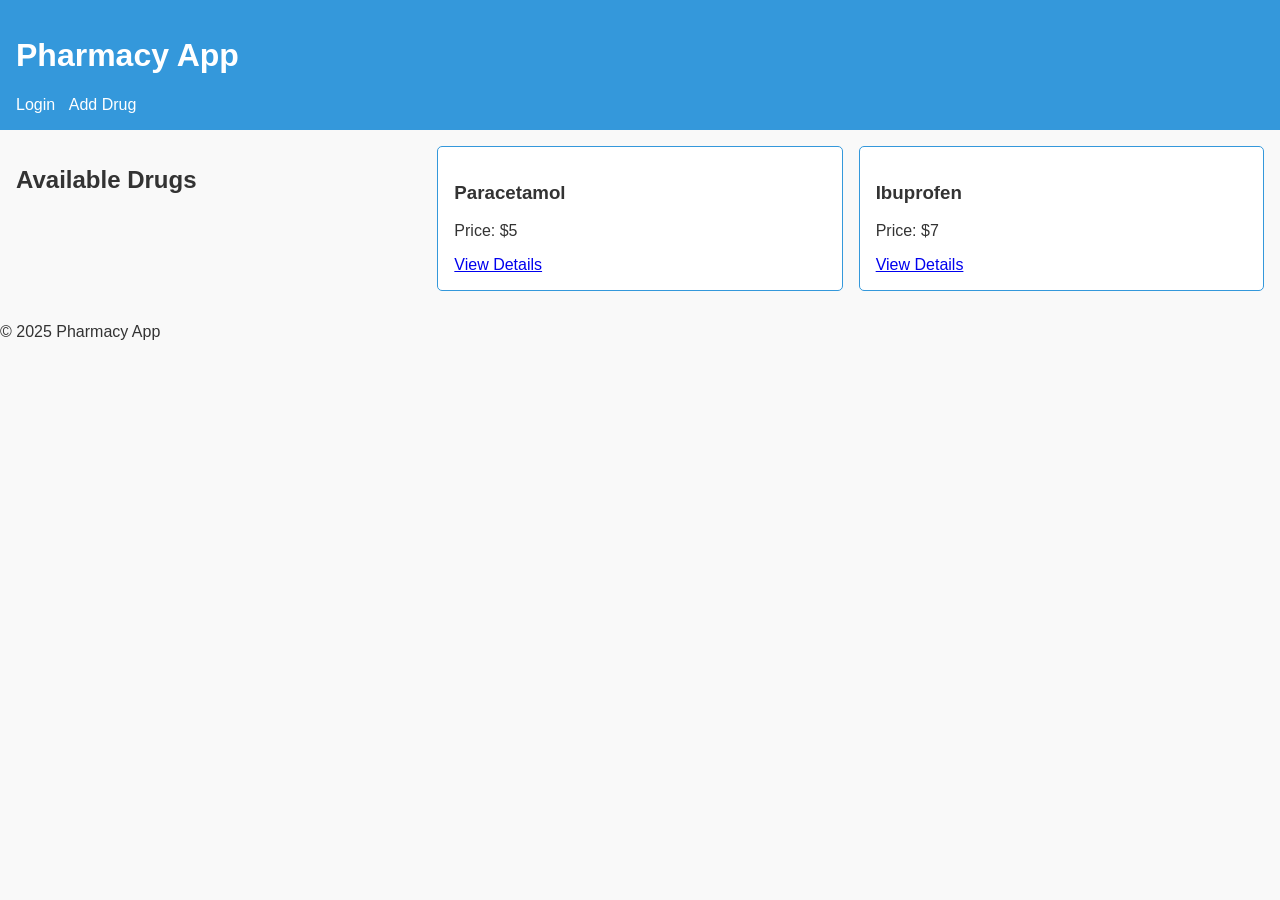
<file: index.html>
<!DOCTYPE html>
<html lang="en">
<head>
  <meta charset="UTF-8">
  <meta name="viewport" content="width=device-width, initial-scale=1.0">
  <title>Pharmacy App - Drug List</title>
  <link rel="stylesheet" href="css/styles.css">
</head>
<body>
  <header>
    <h1>Pharmacy App</h1>
    <nav>
      <a href="login.html">Login</a>
      <a href="add-drug.html">Add Drug</a>
    </nav>
  </header>

  <main>
    <section class="drug-list">
      <h2>Available Drugs</h2>
      <article class="drug">
        <h3>Paracetamol</h3>
        <p>Price: $5</p>
        <a href="view-drug.html">View Details</a>
      </article>
      <article class="drug">
        <h3>Ibuprofen</h3>
        <p>Price: $7</p>
        <a href="view-drug.html">View Details</a>
      </article>
    </section>
  </main>

  <footer>
    <p>© 2025 Pharmacy App</p>
  </footer>
</body>
</html>
</file>
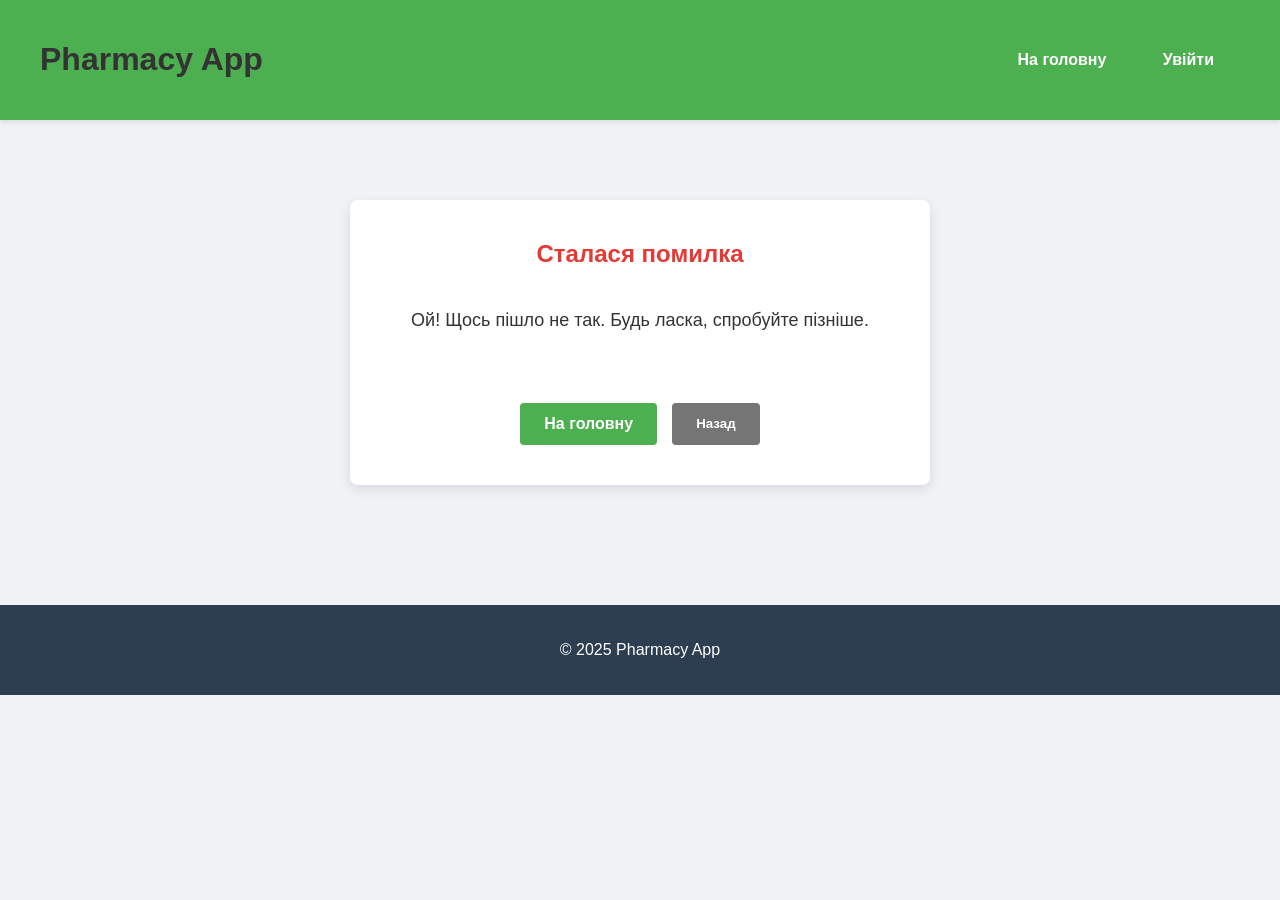
<file: 2/index.html>
<!DOCTYPE html>
<html lang="uk">
<head>
  <meta charset="UTF-8">
  <meta name="viewport" content="width=device-width, initial-scale=1.0">
  <title>Pharmacy App</title>
  <link rel="stylesheet" href="css/styles.css">
  <script src="index.js" defer></script>
</head>
<body>
  <header>
    <div class="container">
      <h1>Pharmacy App</h1>
      <nav>
        <a href="login.html">Login</a>
        <a href="add-drug.html" id="add-drug-link" style="display: none;">Додати препарат</a>
        <a href="logout.html" id="add-drug-link">Вийти</a>

      </nav>
    </div>
  </header>

  <main>
    <div class="main-container">
      <h2>Наявні препарати</h2>
      <div id="product-list" class="product-grid"></div>
    </div>
  </main>

  <footer>
    <div class="container">
      <p>© 2025 Pharmacy App</p>
    </div>
  </footer>
</body>
</html>
</file>
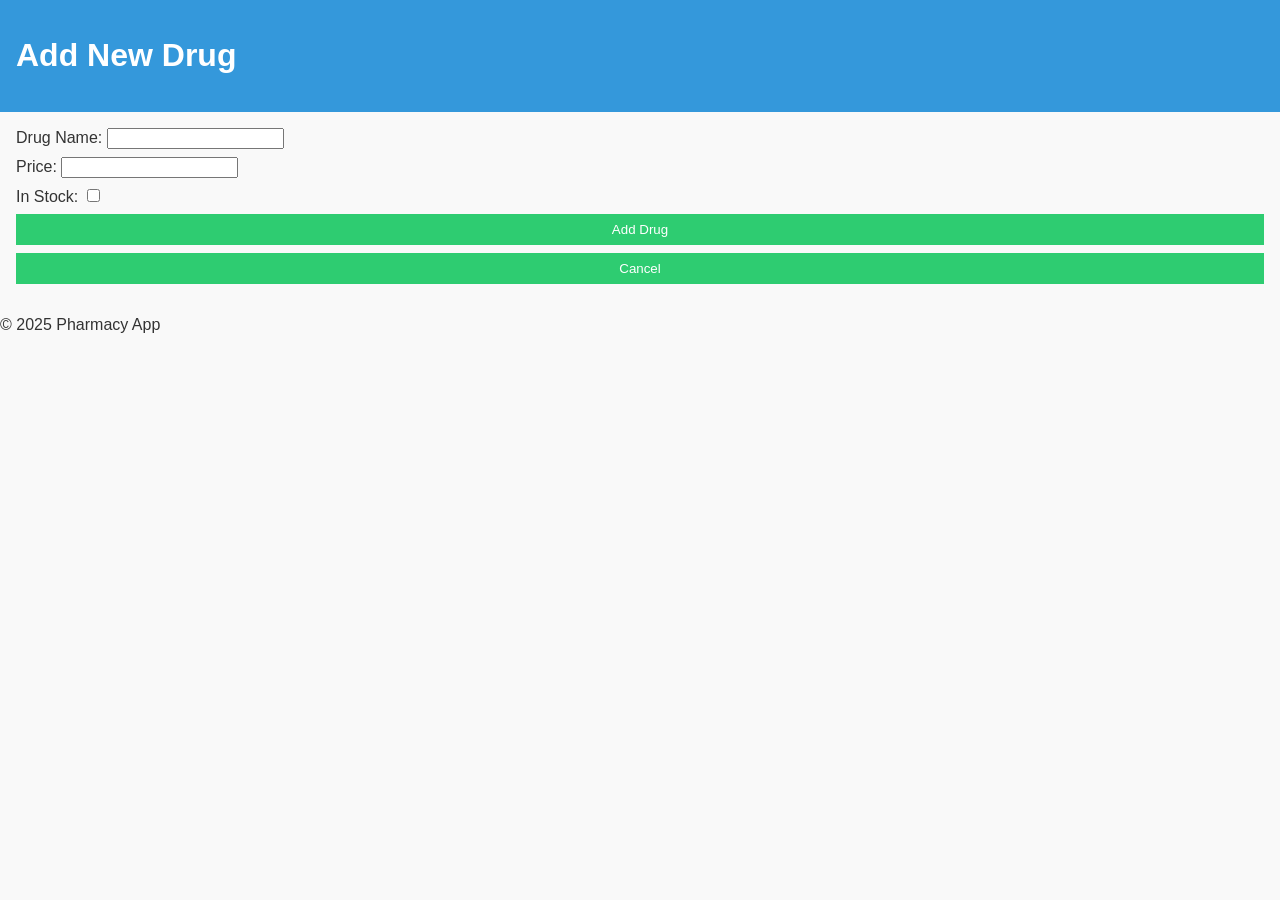
<file: add-drug.html>
<!DOCTYPE html>
<html lang="en">
<head>
  <meta charset="UTF-8">
  <meta name="viewport" content="width=device-width, initial-scale=1.0">
  <title>Add Drug - Pharmacy App</title>
  <link rel="stylesheet" href="css/styles.css">
</head>
<body>
  <header>
    <h1>Add New Drug</h1>
  </header>

  <main>
    <form class="drug-form">
      <label>Drug Name:
        <input type="text" name="drug-name" required>
      </label>

      <label>Price:
        <input type="number" name="price" required>
      </label>

      <label>In Stock:
        <input type="checkbox" name="in-stock">
      </label>

      <button type="submit">Add Drug</button>
      <button type="button" onclick="window.location.href='index.html'">Cancel</button>
    </form>
  </main>

  <footer>
    <p>© 2025 Pharmacy App</p>
  </footer>
</body>
</html>
</file>
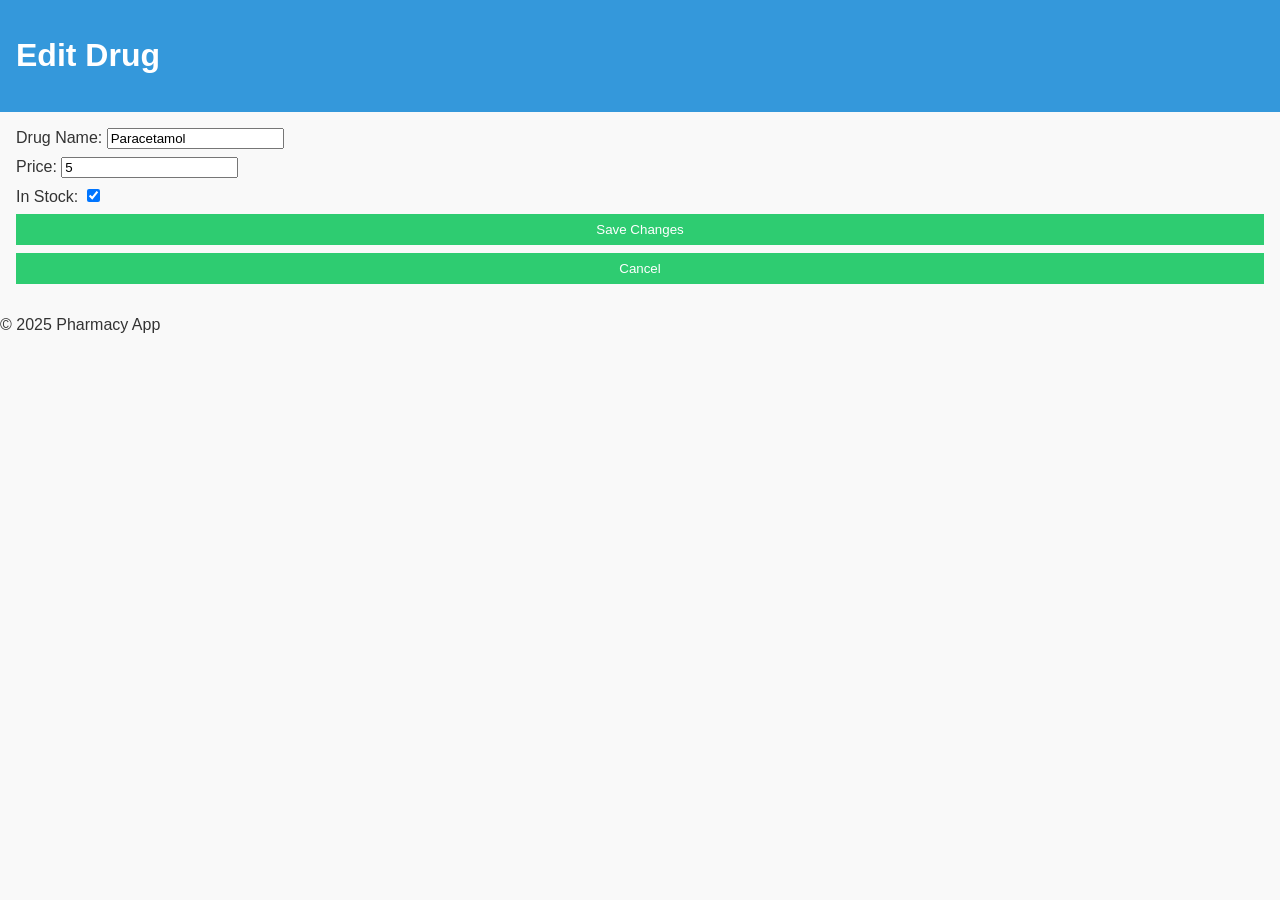
<file: edit-drug.html>
<!DOCTYPE html>
<html lang="en">
<head>
  <meta charset="UTF-8">
  <meta name="viewport" content="width=device-width, initial-scale=1.0">
  <title>Edit Drug - Pharmacy App</title>
  <link rel="stylesheet" href="css/styles.css">
</head>
<body>
  <header>
    <h1>Edit Drug</h1>
  </header>

  <main>
    <form class="drug-form">
      <label>Drug Name:
        <input type="text" name="drug-name" value="Paracetamol" required>
      </label>

      <label>Price:
        <input type="number" name="price" value="5" required>
      </label>

      <label>In Stock:
        <input type="checkbox" name="in-stock" checked>
      </label>

      <button type="submit">Save Changes</button>
      <button type="button" onclick="window.location.href='index.html'">Cancel</button>
    </form>
  </main>

  <footer>
    <p>© 2025 Pharmacy App</p>
  </footer>
</body>
</html>
</file>
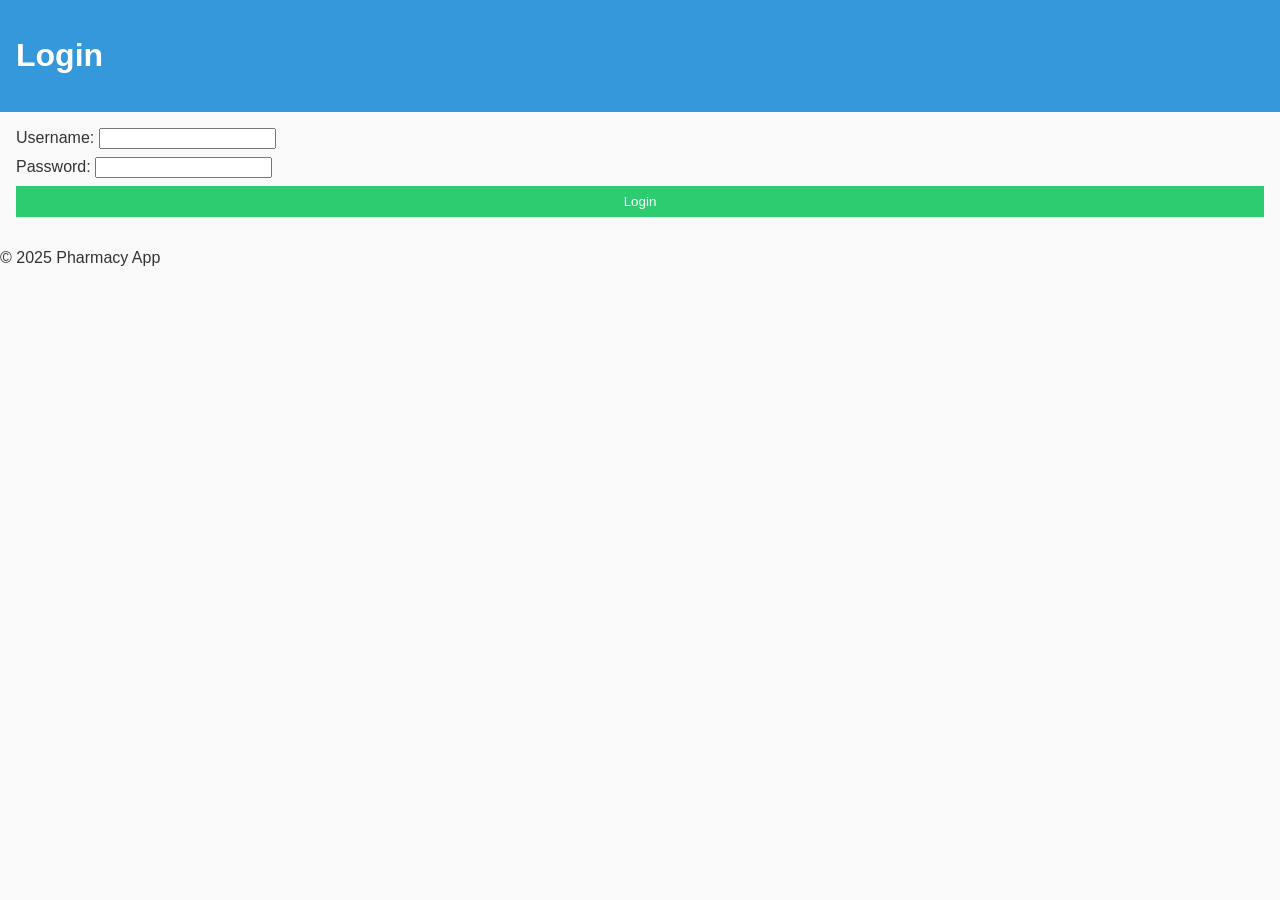
<file: login.html>
<!DOCTYPE html>
<html lang="en">
<head>
  <meta charset="UTF-8">
  <meta name="viewport" content="width=device-width, initial-scale=1.0">
  <title>Login - Pharmacy App</title>
  <link rel="stylesheet" href="css/styles.css">
</head>
<body>
  <header>
    <h1>Login</h1>
  </header>

  <main>
    <form class="login-form">
      <label>Username:
        <input type="text" name="username" required>
      </label>

      <label>Password:
        <input type="password" name="password" required>
      </label>

      <button type="submit">Login</button>
    </form>
  </main>

  <footer>
    <p>© 2025 Pharmacy App</p>
  </footer>
</body>
</html>
</file>
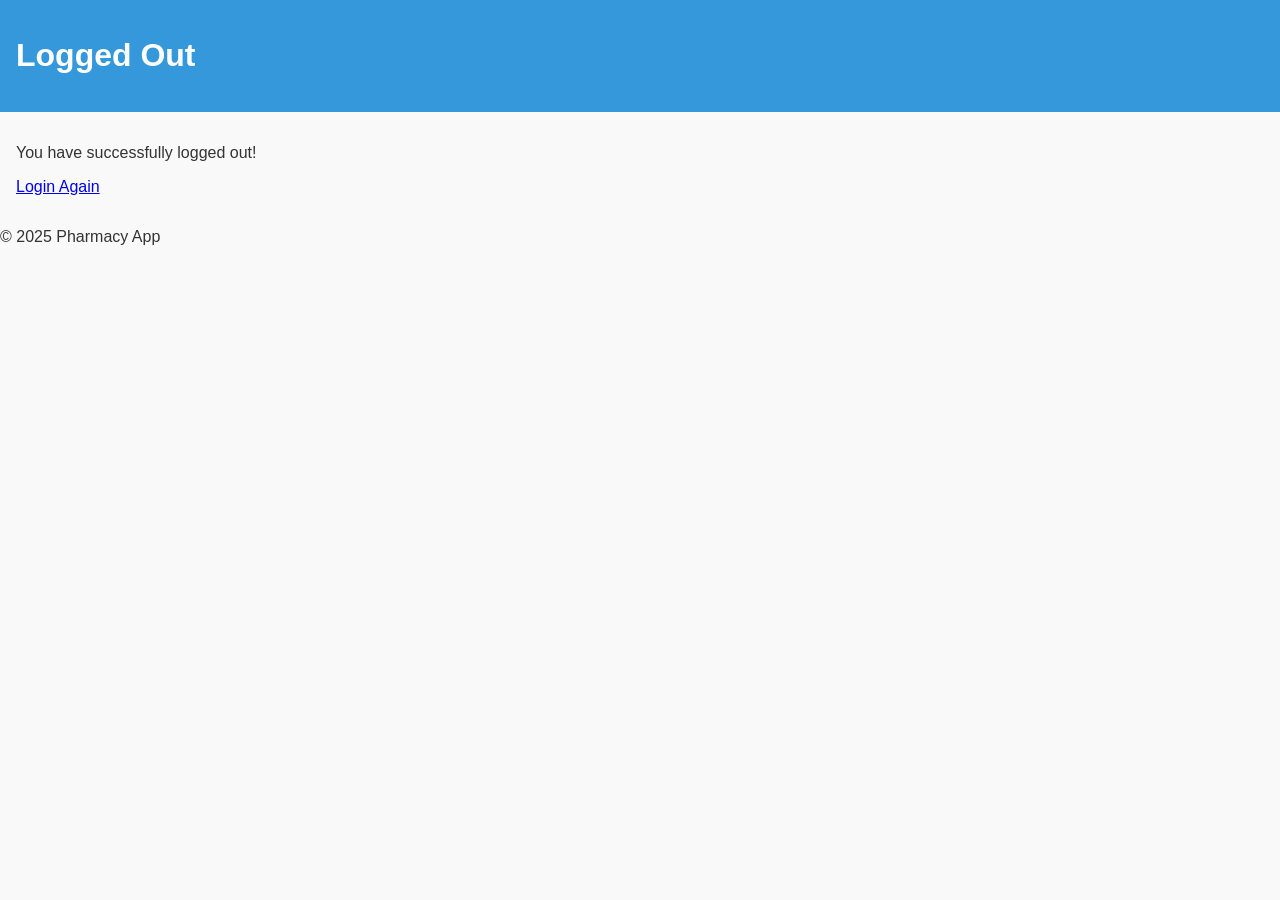
<file: logout.html>
<!DOCTYPE html>
<html lang="en">
<head>
  <meta charset="UTF-8">
  <meta name="viewport" content="width=device-width, initial-scale=1.0">
  <title>Logout - Pharmacy App</title>
  <link rel="stylesheet" href="css/styles.css">
</head>
<body>
  <header>
    <h1>Logged Out</h1>
  </header>

  <main>
    <section class="logout-message">
      <p>You have successfully logged out!</p>
      <a class="btn" href="login.html">Login Again</a>
    </section>
  </main>

  <footer>
    <p>© 2025 Pharmacy App</p>
  </footer>
</body>
</html>
</file>
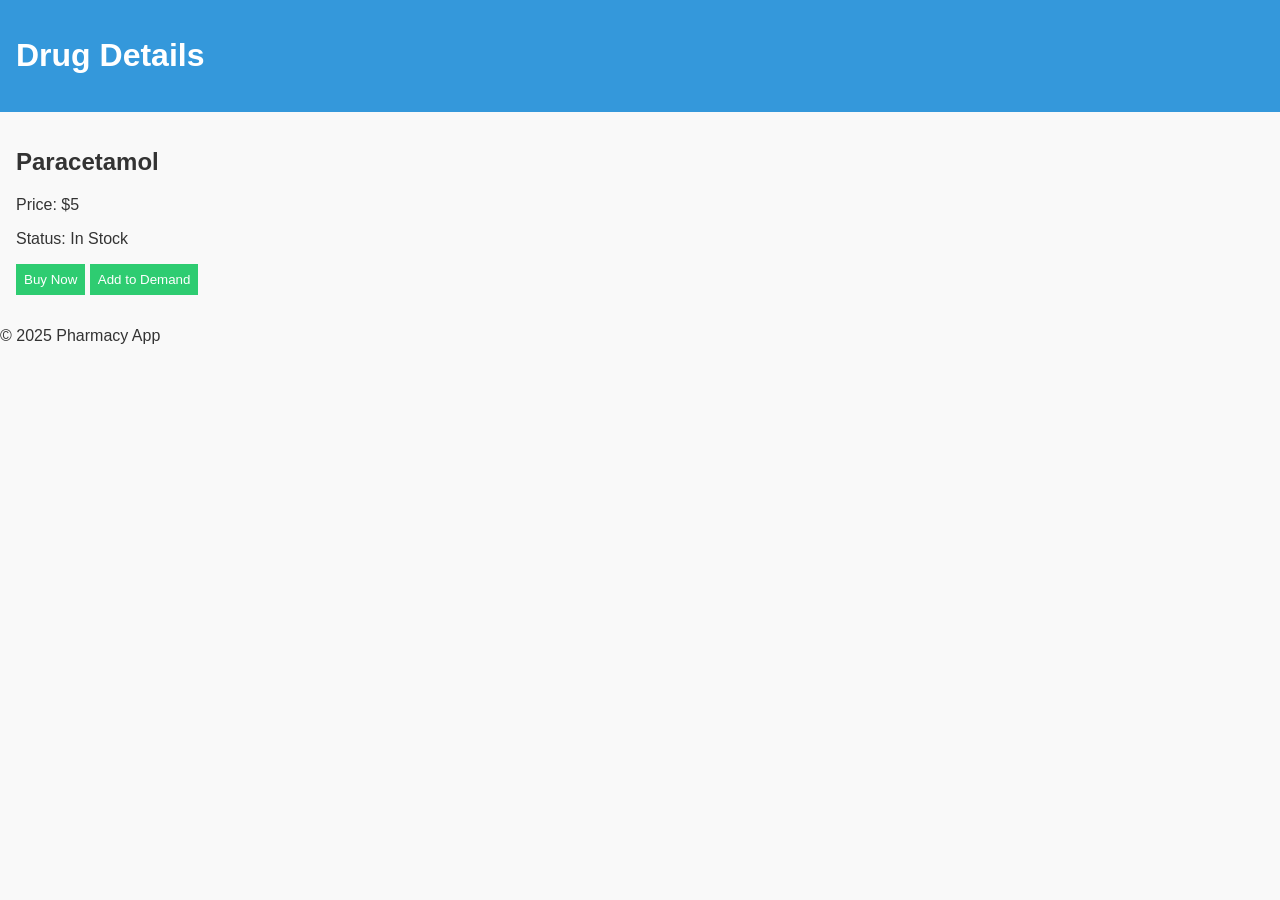
<file: view-drug.html>
<!DOCTYPE html>
<html lang="en">
<head>
  <meta charset="UTF-8">
  <meta name="viewport" content="width=device-width, initial-scale=1.0">
  <title>View Drug - Pharmacy App</title>
  <link rel="stylesheet" href="css/styles.css">
</head>
<body>
  <header>
    <h1>Drug Details</h1>
  </header>

  <main>
    <section class="drug-info">
      <h2>Paracetamol</h2>
      <p>Price: $5</p>
      <p>Status: In Stock</p>

      <button>Buy Now</button>
      <button>Add to Demand</button>
    </section>
  </main>

  <footer>
    <p>© 2025 Pharmacy App</p>
  </footer>
</body>
</html>
</file>
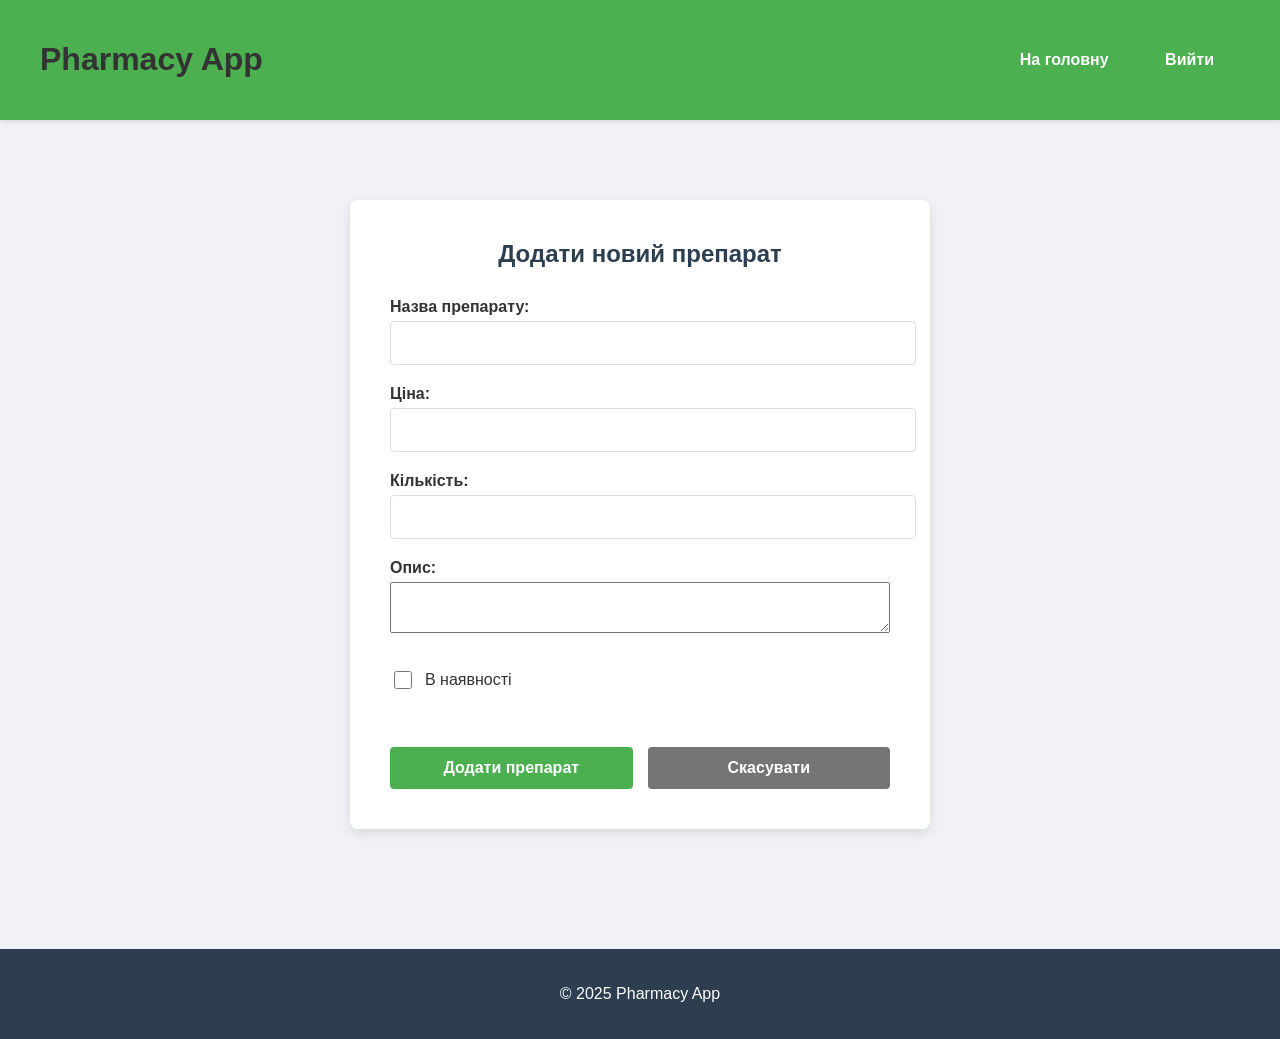
<file: 2/add-drug.html>
<!DOCTYPE html>
<html lang="uk">
<head>
  <meta charset="UTF-8">
  <meta name="viewport" content="width=device-width, initial-scale=1.0">
  <title>Додати препарат - Pharmacy App</title>
  <link rel="stylesheet" href="css/styles.css">
</head>
<body>
  <header>
    <div class="container">
      <h1>Pharmacy App</h1>
      <nav>
        <a href="index.html">На головну</a>
        <a href="login.html">Вийти</a>
      </nav>
    </div>
  </header>

  <main>
    <div class="form-container">
      <h2>Додати новий препарат</h2>
      <form id="add-drug-form" class="drug-form">
        <label for="drug-name">Назва препарату:</label>
        <input type="text" id="drug-name" name="drug-name" required>

        <label for="price">Ціна:</label>
        <input type="number" id="price" name="price" step="0.01" required>

        <label for="quantity">Кількість:</label>
        <input type="number" id="quantity" name="quantity" min="0" required>

        <label for="description">Опис:</label>
        <textarea id="description" name="description" rows="3"></textarea>

        <div class="checkbox-container">
          <input type="checkbox" id="in-stock" name="in-stock">
          <label for="in-stock">В наявності</label>
        </div>

        <div class="form-buttons">
          <button type="submit" class="primary">Додати препарат</button>
          <button type="button" class="secondary" onclick="window.location.href='index.html'">Скасувати</button>
        </div>
      </form>
    </div>
  </main>

  <footer>
    <div class="container">
      <p>© 2025 Pharmacy App</p>
    </div>
  </footer>
  <script src="add-drug.js"></script>
</body>
</html>
</file>
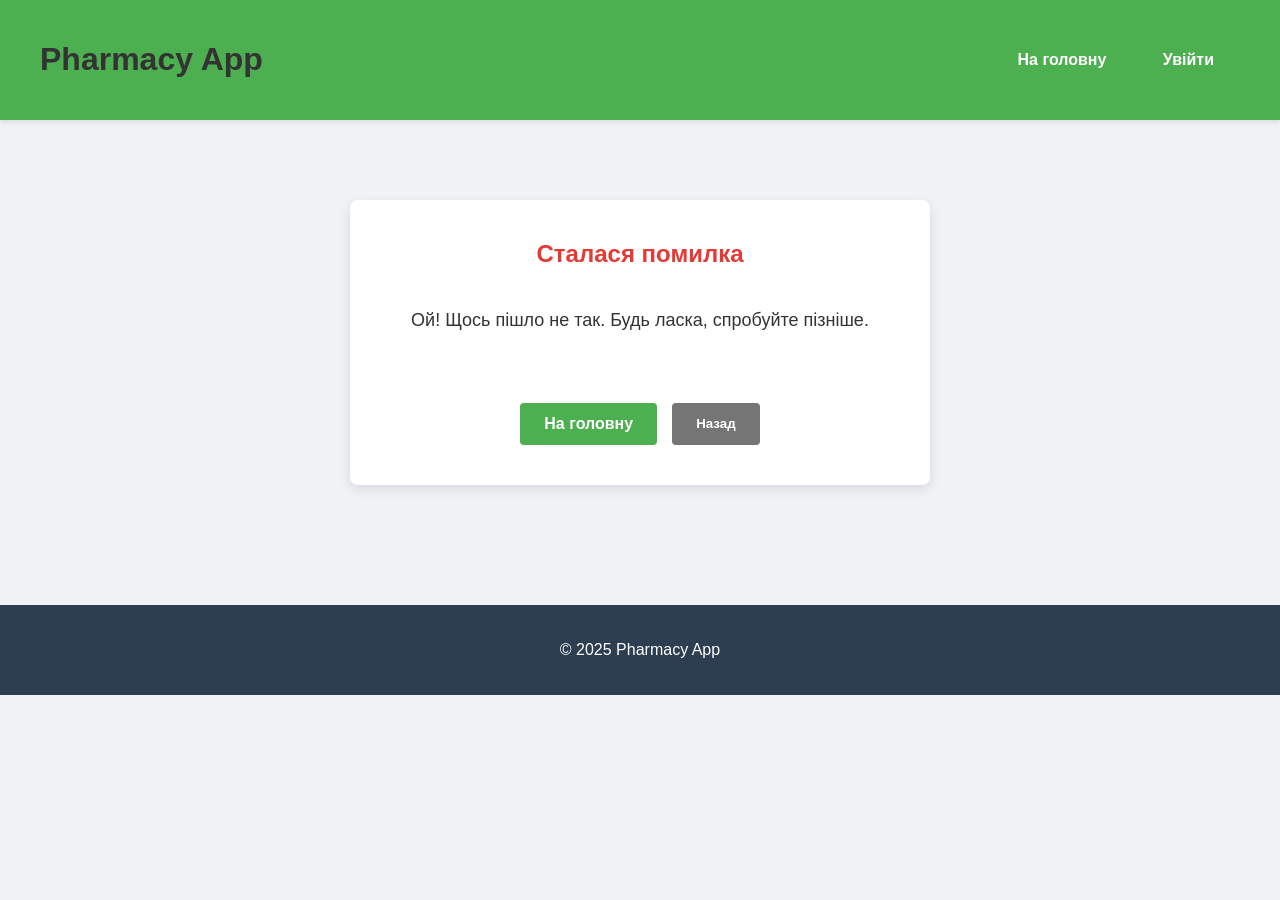
<file: 2/edit-drug.html>
<!DOCTYPE html>
<html lang="uk">
<head>
  <meta charset="UTF-8">
  <meta name="viewport" content="width=device-width, initial-scale=1.0">
  <title>Редагувати препарат - Pharmacy App</title>
  <link rel="stylesheet" href="css/styles.css">
  <script src="edit-drug.js"></script>

</head>
<body>
  <header>
    <div class="container">
      <h1>Pharmacy App</h1>
      <nav>
        <a href="index.html">На головну</a>
        <a href="login.html">Вийти</a>
      </nav>
    </div>
  </header>
<main>
  <div class="form-container">
    <h2>Редагувати препарат</h2>
    <form id="edit-drug-form" class="drug-form">
    <label for="drug-name">Назва препарату:</label>
    <input type="text" id="drug-name" name="drug-name" required>

    <label for="price">Ціна:</label>
    <input type="number" id="price" name="price" required>

    <label for="quantity">Кількість:</label>
    <input type="number" id="quantity" name="quantity" min="0" required>

    <label for="description">Опис:</label>
    <textarea id="description" name="description" rows="4" required></textarea>


      <div class="checkbox-container">
        <input type="checkbox" id="in-stock" name="in-stock">
        <label for="in-stock">В наявності</label>
      </div>

      <div class="form-buttons">
        <button type="submit" class="primary">Зберегти зміни</button>
        <button type="button" class="secondary" onclick="window.location.href='index.html'">Скасувати</button>
      </div>
    </form>
  </div>
</main>


  <footer>
    <div class="container">
      <p>© 2025 Pharmacy App</p>
    </div>
  </footer>

</body>
</html>
</file>
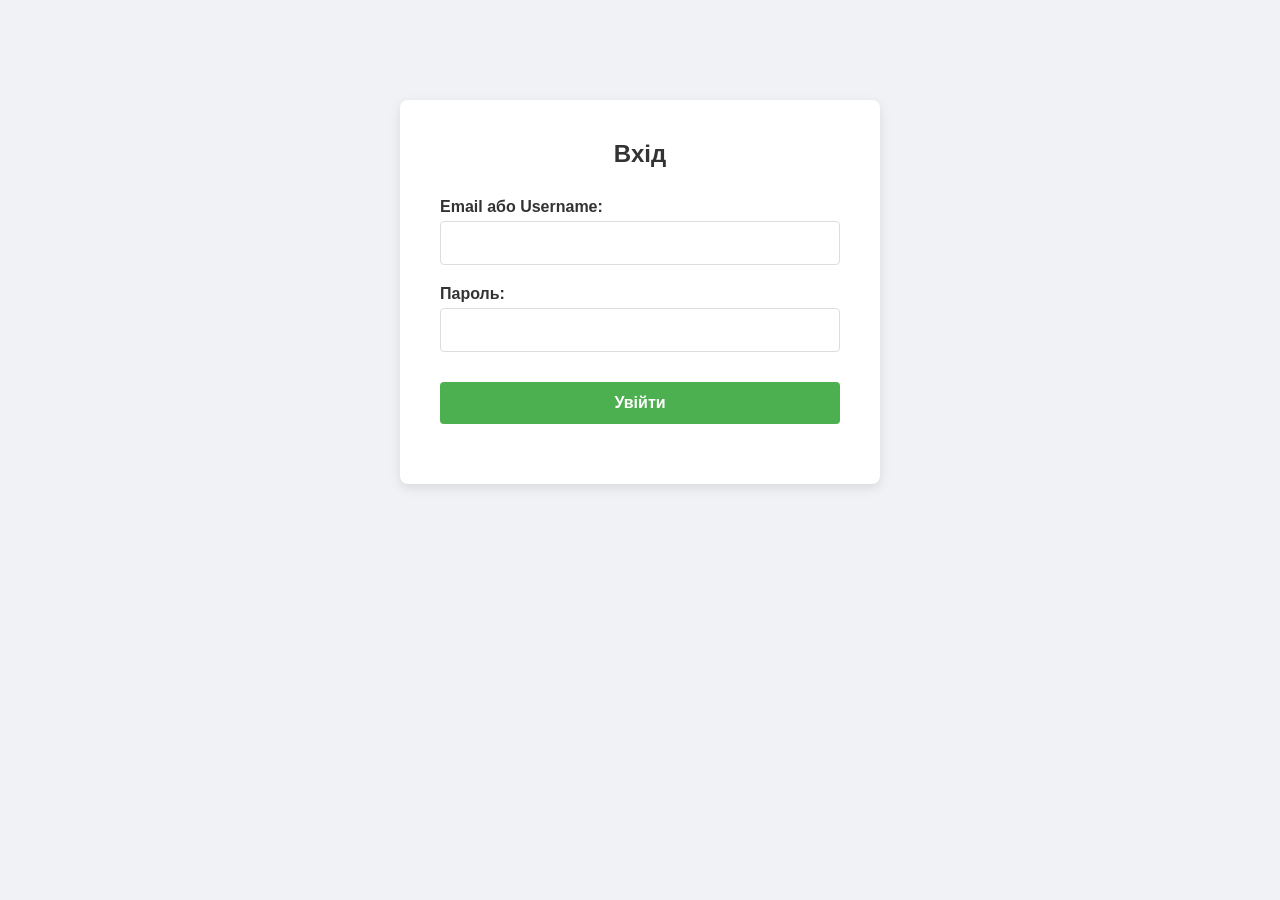
<file: 2/login.html>
<!DOCTYPE html>
<html lang="uk">
<head>
  <meta charset="UTF-8">
  <meta name="viewport" content="width=device-width, initial-scale=1.0">
  <title>Увійти в систему</title>
  <link rel="stylesheet" href="css/styles.css">
  <link rel="stylesheet" href="css/login.css">
</head>
<body>
  <div class="login-container">
    <h2>Вхід</h2>
    <form id="login-form" autocomplete="off">
      <label for="username">Email або Username:</label>
      <input type="text" id="username" name="username" required>

      <label for="password">Пароль:</label>
      <input type="password" id="password" name="password" required>

      <button type="submit">Увійти</button>
    </form>
    <p id="login-error" class="error-message"></p>
  </div>

<script src="login.js"></script>
</body>
</html>
</file>
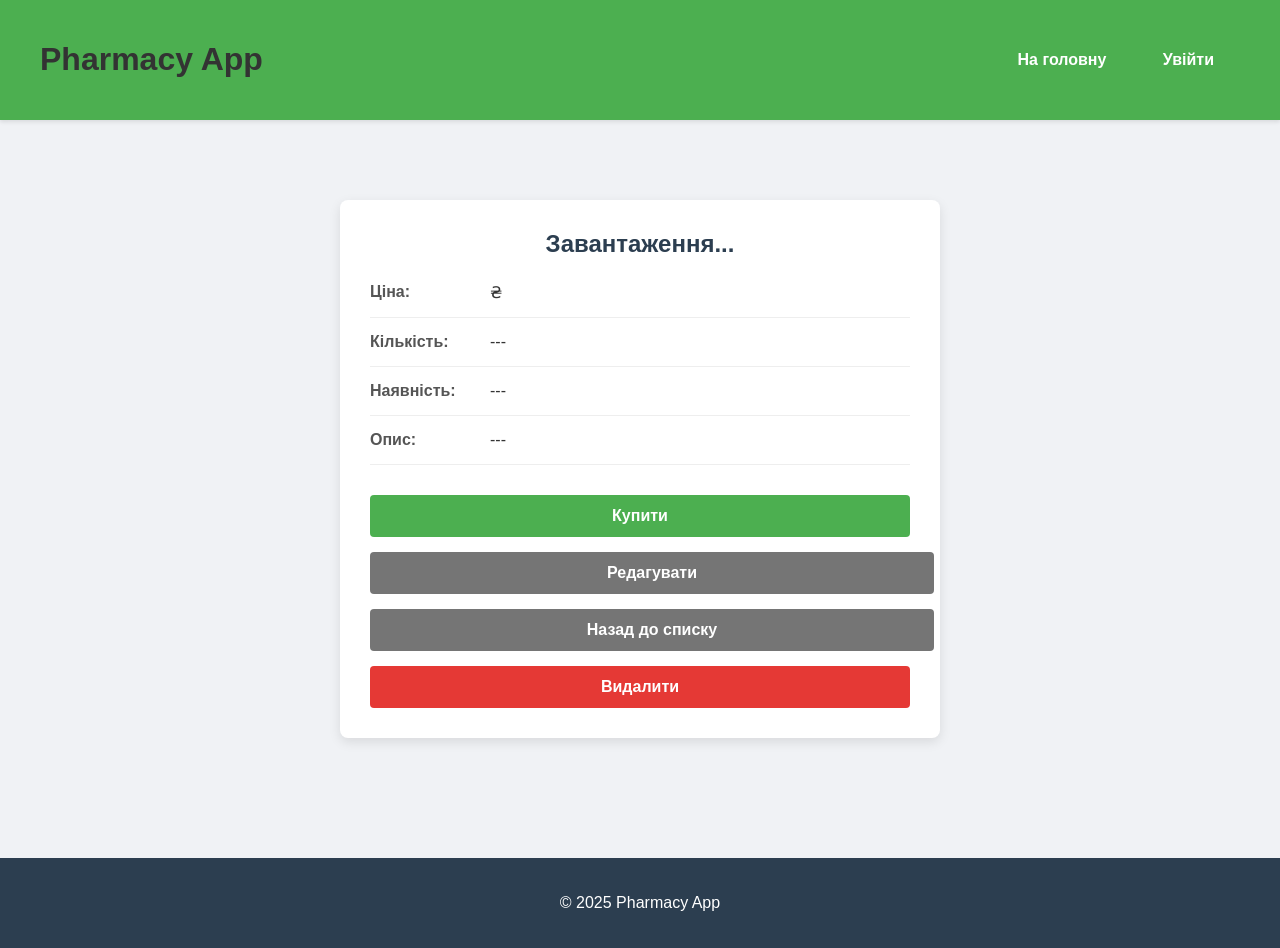
<file: 2/view-drug.html>
<!DOCTYPE html>
<html lang="uk">
<head>
    <meta charset="UTF-8">
    <meta name="viewport" content="width=device-width, initial-scale=1.0">
    <title>Деталі препарату - Pharmacy App</title>
    <link rel="stylesheet" href="css/styles.css">
</head>
<body>
<header>
    <div class="container">
        <h1>Pharmacy App</h1>
        <nav>
            <a href="index.html">На головну</a>
            <a href="login.html">Увійти</a>
        </nav>
    </div>
</header>

<main>
    <div class="drug-details-container">
        <div class="drug-details-card">
            <h2 id="drug-name">Завантаження...</h2>

            <div class="drug-info">
                <div class="info-row">
                    <span class="info-label">Ціна:</span>
                    <span class="info-value" id="drug-price">₴</span>
                </div>
                <div class="info-row">
                    <span class="info-label">Кількість:</span>
                    <span class="info-value" id="drug-quantity">---</span>
                </div>
                <div class="info-row">
                    <span class="info-label">Наявність:</span>
                    <span class="info-value" id="drug-instock">---</span>
                </div>
                <div class="info-row">
                    <span class="info-label">Опис:</span>
                    <span class="info-value" id="drug-description">---</span>
                </div>
            </div>

            <div class="drug-actions">
                <button class="primary" id="buy-button">Купити</button>
                <a href="#" id="edit-link" class="btn secondary hidden">Редагувати</a>
                <a href="index.html" class="btn secondary">Назад до списку</a>
                <button class="danger" id="delete-button">Видалити</button>

            </div>
        </div>
    </div>
</main>

<footer>
    <div class="container">
        <p>© 2025 Pharmacy App</p>
    </div>
</footer>

<script src="view-drug.js"></script>
</body>
</html>
</file>
<file: css/styles.css>
body {
  font-family: Arial, sans-serif;
  background-color: #f9f9f9;
  color: #333;
  margin: 0;
  padding: 0;
}

header {
  background-color: #3498db;
  padding: 1rem;
  color: white;
}

nav a {
  color: white;
  margin-right: 10px;
  text-decoration: none;
}
nav a:hover {
  text-decoration: underline;
}

main {
  padding: 1rem;
}

.drug-list {
  display: grid;
  grid-template-columns: repeat(auto-fit, minmax(200px, 1fr));
  gap: 1rem;
}

.drug {
  background: white;
  border: 1px solid #3498db;
  border-radius: 5px;
  padding: 1rem;
  transition: transform 0.3s;
}
.drug:hover {
  transform: scale(1.02);
}

form {
  display: flex;
  flex-direction: column;
  gap: 0.5rem;
}

button {
  background-color: #2ecc71;
  border: none;
  padding: 0.5rem;
  color: white;
  cursor: pointer;
  transition: background-color 0.3s;
}
button:hover {
  background-color: rgb(36.616, 162.384, 89.948);
}

/*# sourceMappingURL=styles.css.map */
</file>
<file: 2/css/styles.css>
body {
  font-family: 'Segoe UI', sans-serif;
  background-color: #f0f2f5;
  margin: 0;
  padding: 0;
  color: #333;
}

.container {
  max-width: 1200px;
  margin: 0 auto;
  padding: 0 20px;
}

header {
  background-color: #4CAF50;
  padding: 20px 0;
  color: white;
  box-shadow: 0 2px 4px rgba(0,0,0,0.1);
}

header .container {
  display: flex;
  justify-content: space-between;
  align-items: center;
}

nav a {
  margin: 0 10px;
  color: white;
  text-decoration: none;
  font-weight: bold;
  padding: 8px 16px;
  border-radius: 4px;
  transition: background-color 0.3s;
}

nav a:hover {
  background-color: rgba(255,255,255,0.2);
}

main {
  padding: 40px 0;
}

h1, h2 {
  color: #333;
  text-align: center;
}

.product-grid {
  display: grid;
  grid-template-columns: repeat(auto-fill, minmax(300px, 1fr));
  gap: 20px;
  margin-top: 30px;
}

.drug-card {
  background-color: white;
  padding: 20px;
  border-radius: 8px;
  box-shadow: 0 2px 8px rgba(0,0,0,0.1);
  border-left: 4px solid #4CAF50;
}

.drug-card h3 {
  margin-top: 0;
  color: #2c3e50;
}

.drug-card p {
  margin: 8px 0;
}

.drug-actions {
  margin-top: 15px;
  display: flex;
  gap: 10px;
}

button {
  padding: 8px 16px;
  border: none;
  background-color: #4CAF50;
  color: white;
  border-radius: 4px;
  cursor: pointer;
  font-weight: bold;
  transition: background-color 0.3s;
}

button:hover {
  background-color: #45a049;
}

button.danger {
  background-color: #e53935;
}

button.danger:hover {
  background-color: #c62828;
}

button.secondary {
  background-color: #2196F3;
}

button.secondary:hover {
  background-color: #1976D2;
}

footer {
  background-color: #2c3e50;
  color: white;
  padding: 20px 0;
  text-align: center;
  margin-top: 40px;
}

.hidden {
  display: none;
}


/* НОВІ СТИЛІ ДЛЯ ГОЛОВНОЇ СТОРІНКИ */
.main-container {
  max-width: 1200px;
  margin: 40px auto;
  padding: 40px;
  background-color: white;
  border-radius: 8px;
  box-shadow: 0 4px 12px rgba(0,0,0,0.1);
}

/* Змінимо відступи для заголовка на головній сторінці */
.main-container h2 {
  margin-top: 0;
  text-align: center;
  color: #2c3e50;
}

/* Оновимо тінь для карток препаратів */
.product-grid {
  margin-top: 30px;
}

.drug-card {
  box-shadow: 0 2px 12px rgba(0,0,0,0.1);
}

/* Стилі для сторінки редагування препарату (аналогічні сторінці додавання) */
.form-container {
  max-width: 500px;
  margin: 40px auto;
  padding: 40px;
  background-color: white;
  border-radius: 8px;
  box-shadow: 0 4px 12px rgba(0,0,0,0.1);
}

.form-container h2 {
  margin-top: 0;
  margin-bottom: 30px;
  text-align: center;
  color: #2c3e50;
}

.drug-form {
  display: flex;
  flex-direction: column;
  gap: 20px;
}

.drug-form label {
  font-weight: bold;
  margin-bottom: -15px;
}

.drug-form input[type="text"],
.drug-form input[type="number"] {
  padding: 12px;
  border: 1px solid #ddd;
  border-radius: 4px;
  font-size: 16px;
  width: 100%;
}

.checkbox-container {
  display: flex;
  align-items: center;
  gap: 10px;
  margin: 15px 0;
}

.checkbox-container input[type="checkbox"] {
  width: 18px;
  height: 18px;
}

.checkbox-container label {
  font-weight: normal;
  margin-bottom: 0;
}

.form-buttons {
  display: flex;
  gap: 15px;
  margin-top: 20px;
}

.form-buttons button {
  flex: 1;
  padding: 12px;
  font-size: 16px;
}

button.primary {
  background-color: #4CAF50;
}

button.secondary {
  background-color: #757575;
}

button.secondary:hover {
  background-color: #616161;
}

/* Стилі для сторінки помилки */
.error-container {
  max-width: 500px;
  margin: 40px auto;
  padding: 40px;
  background-color: white;
  border-radius: 8px;
  box-shadow: 0 4px 12px rgba(0,0,0,0.1);
  text-align: center;
}

.error-container h2 {
  color: #e53935;
  margin-top: 0;
  margin-bottom: 20px;
}

.error-content {
  display: flex;
  flex-direction: column;
  gap: 20px;
}

.error-content p {
  font-size: 18px;
  line-height: 1.6;
  color: #333;
}

.error-actions {
  display: flex;
  gap: 15px;
  justify-content: center;
  margin-top: 30px;
}

.btn {
  padding: 12px 24px;
  border-radius: 4px;
  text-decoration: none;
  font-weight: bold;
  transition: background-color 0.3s;
  display: inline-block;
}

.btn.primary {
  background-color: #4CAF50;
  color: white;
}

.btn.primary:hover {
  background-color: #45a049;
}

.btn.secondary {
  background-color: #757575;
  color: white;
}

.btn.secondary:hover {
  background-color: #616161;
}

/* Стилі для сторінки виходу */
.logout-container {
  max-width: 500px;
  margin: 40px auto;
  padding: 40px;
  background-color: white;
  border-radius: 8px;
  box-shadow: 0 4px 12px rgba(0,0,0,0.1);
  text-align: center;
}

.logout-container h2 {
  color: #4CAF50;
  margin-top: 0;
  margin-bottom: 20px;
}

.logout-content {
  display: flex;
  flex-direction: column;
  gap: 20px;
}

.logout-content p {
  font-size: 18px;
  line-height: 1.6;
  color: #333;
}

.logout-actions {
  display: flex;
  gap: 15px;
  justify-content: center;
  margin-top: 30px;
}

.logout-icon {
  font-size: 48px;
  color: #4CAF50;
  margin-bottom: 20px;
}


/* Стилі для сторінки перегляду препарату */
.drug-details-container {
  max-width: 600px;
  margin: 40px auto;
  padding: 0 20px;
}

.drug-details-card {
  background-color: white;
  padding: 30px;
  border-radius: 8px;
  box-shadow: 0 4px 12px rgba(0,0,0,0.1);
}

.drug-details-card h2 {
  color: #2c3e50;
  margin-top: 0;
  margin-bottom: 25px;
  text-align: center;
}

.drug-info {
  margin-bottom: 30px;
}

.info-row {
  display: flex;
  margin-bottom: 15px;
  padding-bottom: 15px;
  border-bottom: 1px solid #eee;
}

.info-label {
  font-weight: bold;
  width: 120px;
  color: #555;
}

.info-value {
  flex: 1;
}

.in-stock {
  color: #4CAF50;
  font-weight: bold;
}

.out-of-stock {
  color: #e53935;
  font-weight: bold;
}

.drug-actions {
  display: flex;
  flex-direction: column;
  gap: 15px;
  margin-top: 30px;
}

.drug-actions button,
.drug-actions .btn {
  width: 100%;
  padding: 12px;
  font-size: 16px;
  text-align: center;
}

button.danger {
  background-color: #e53935;
}

button.danger:hover {
  background-color: #c62828;
}
</file>
<file: 2/css/login.css>
.login-container {
    max-width: 400px;
    margin: 100px auto;
    padding: 40px;
    background-color: white;
    border-radius: 8px;
    box-shadow: 0 4px 12px rgba(0,0,0,0.1);
  }
  
  .login-container h2 {
    margin-top: 0;
    margin-bottom: 30px;
    text-align: center;
  }
  
  #login-form {
    display: flex;
    flex-direction: column;
    gap: 20px;
  }
  
  #login-form label {
    font-weight: bold;
    margin-bottom: -15px;
  }
  
  #login-form input {
    padding: 12px;
    border: 1px solid #ddd;
    border-radius: 4px;
    font-size: 16px;
  }
  
  #login-form button {
    padding: 12px;
    font-size: 16px;
    margin-top: 10px;
  }
  
  .error-message {
    color: #e53935;
    text-align: center;
    margin-top: 20px;
    font-weight: bold;
  }
</file>
